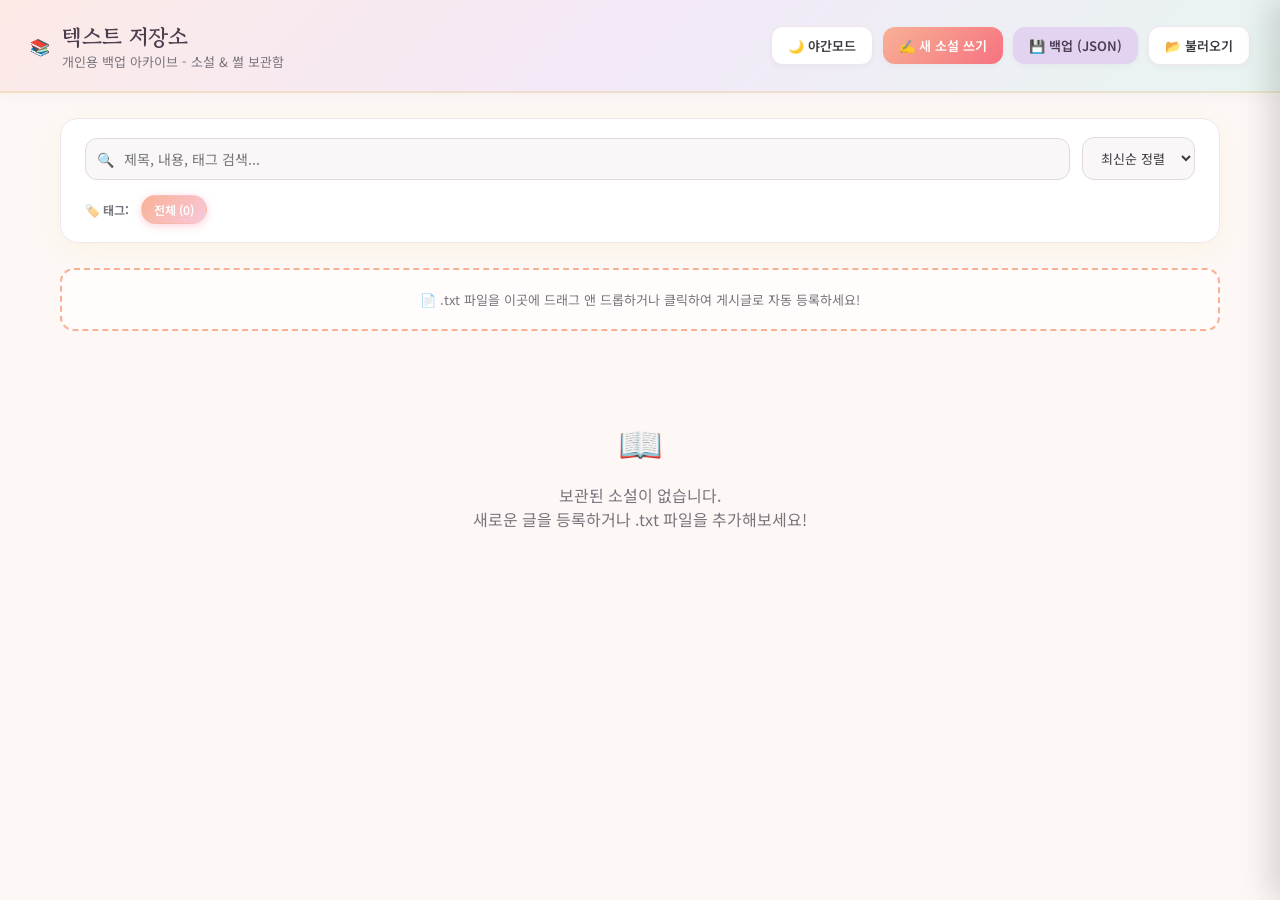
<file: index.html>
<!DOCTYPE html>
<html lang="ko">
<head>
  <meta charset="UTF-8">
  <meta name="viewport" content="width=device-width, initial-scale=1.0">
  <title>📚 텍스트 저장소</title>
  <!-- Google Font: Noto Serif KR & Gowun Batang for literary touch -->
  <link rel="preconnect" href="https://fonts.googleapis.com">
  <link rel="preconnect" href="https://fonts.gstatic.com" crossorigin>
  <link href="https://fonts.googleapis.com/css2?family=Gowun+Batang:wght@400;700&family=Noto+Sans+KR:wght@300;400;500;700&display=swap" rel="stylesheet">
  
  <style>
    :root {
      /* Soft Marble Pastel Palette */
      --bg-main: #fdf8f5;
      --bg-card: #ffffff;
      --pastel-pink: #f8c8dc;
      --pastel-coral: #f8b195;
      --pastel-lavender: #e2d4f0;
      --pastel-mint: #b8e0d2;
      --pastel-cream: #fff9ed;
      --gold-accent: #d4af37;
      --text-main: #3d3b40;
      --text-muted: #79757f;
      --border-color: #f0e6ed;
      --shadow-soft: 0 8px 24px rgba(212, 175, 55, 0.08);
      --shadow-hover: 0 12px 30px rgba(184, 224, 210, 0.25);
    }

    /* 야간 모드 (전체 다크 모드) 스타일 */
    body.dark-mode {
      --bg-main: #181a1f;
      --bg-card: #21252b;
      --text-main: #abb2bf;
      --text-muted: #828a9a;
      --border-color: #3e4451;
      --shadow-soft: 0 8px 24px rgba(0, 0, 0, 0.3);
      --shadow-hover: 0 12px 30px rgba(0, 0, 0, 0.5);
    }

    body.dark-mode header {
      background: linear-gradient(135deg, #21252b 0%, #282c34 100%);
      border-bottom: 2px solid rgba(212, 175, 55, 0.1);
    }

    body.dark-mode .brand h1 {
      color: #e5c07b;
    }

    body.dark-mode .search-box input, 
    body.dark-mode .sort-select {
      background: #1b1d23;
      color: #abb2bf;
      border-color: #3e4451;
    }

    body.dark-mode .chip {
      background: #282c34;
      color: #abb2bf;
    }

    body.dark-mode .card-title {
      color: #e5c07b;
    }

    body.dark-mode .card-snippet {
      color: #9da5b4;
    }

    body.dark-mode .card-tag {
      background: #282c34;
      color: #e5c07b;
      border-color: #3e4451;
    }

    body.dark-mode .drop-zone {
      background: #21252b;
      border-color: #3e4451;
      color: #9da5b4;
    }

    body.dark-mode .editor-panel {
      background: #21252b;
      color: #abb2bf;
    }

    body.dark-mode .editor-form input[type="text"],
    body.dark-mode .editor-form textarea {
      background: #1b1d23;
      color: #abb2bf;
      border-color: #3e4451;
    }

    * {
      box-sizing: border-box;
      font-family: 'Noto Sans KR', sans-serif;
    }

    body {
      margin: 0;
      padding: 0;
      background-color: var(--bg-main);
      color: var(--text-main);
      min-height: 100vh;
      display: flex;
      flex-direction: column;
      transition: background 0.3s, color 0.3s;
    }

    /* Header Styling */
    header {
      background: linear-gradient(135deg, #fceae6 0%, #f3e9f8 50%, #e8f5f1 100%);
      padding: 20px 30px;
      border-bottom: 2px solid rgba(212, 175, 55, 0.2);
      display: flex;
      justify-content: space-between;
      align-items: center;
      box-shadow: 0 4px 15px rgba(0,0,0,0.03);
      position: sticky;
      top: 0;
      z-index: 100;
    }

    .brand {
      display: flex;
      align-items: center;
      gap: 12px;
    }

    .brand h1 {
      margin: 0;
      font-size: 22px;
      font-family: 'Gowun Batang', serif;
      color: #4a3e4d;
      font-weight: 700;
    }

    .brand-sub {
      font-size: 13px;
      color: var(--text-muted);
    }

    .header-actions {
      display: flex;
      gap: 10px;
      align-items: center;
    }

    /* Button Styles */
    .btn {
      padding: 9px 16px;
      border: none;
      border-radius: 12px;
      font-size: 13px;
      font-weight: 600;
      cursor: pointer;
      display: inline-flex;
      align-items: center;
      gap: 6px;
      transition: all 0.25s cubic-bezier(0.4, 0, 0.2, 1);
      box-shadow: 0 2px 6px rgba(0,0,0,0.04);
    }

    .btn:hover {
      transform: translateY(-2px);
      box-shadow: 0 4px 12px rgba(0,0,0,0.08);
    }

    .btn-primary {
      background: linear-gradient(135deg, var(--pastel-coral), #f67280);
      color: white;
    }

    .btn-secondary {
      background: var(--pastel-lavender);
      color: #4a3d54;
    }

    .btn-mint {
      background: var(--pastel-mint);
      color: #2c5446;
    }

    .btn-outline {
      background: var(--bg-card);
      border: 1px solid var(--border-color);
      color: var(--text-main);
    }

    /* Container Layout */
    .container {
      max-width: 1200px;
      width: 100%;
      margin: 0 auto;
      padding: 25px 20px;
      flex: 1;
    }

    /* Controls Bar: Search & Tags */
    .control-panel {
      background: var(--bg-card);
      border-radius: 18px;
      padding: 18px 24px;
      margin-bottom: 25px;
      box-shadow: var(--shadow-soft);
      border: 1px solid var(--border-color);
      display: flex;
      flex-direction: column;
      gap: 15px;
    }

    .search-row {
      display: flex;
      gap: 12px;
      align-items: center;
      flex-wrap: wrap;
    }

    .search-box {
      flex: 1;
      position: relative;
      min-width: 250px;
    }

    .search-box input {
      width: 100%;
      padding: 10px 16px 10px 38px;
      border-radius: 12px;
      border: 1px solid #e2d9e0;
      font-size: 14px;
      outline: none;
      background: #faf7f9;
      transition: all 0.2s;
    }

    .search-box input:focus {
      background: var(--bg-card);
      border-color: var(--pastel-coral);
      box-shadow: 0 0 0 3px rgba(248, 177, 149, 0.25);
    }

    .search-icon {
      position: absolute;
      left: 12px;
      top: 50%;
      transform: translateY(-50%);
      color: var(--text-muted);
      font-size: 14px;
    }

    .sort-select {
      padding: 10px 14px;
      border-radius: 12px;
      border: 1px solid #e2d9e0;
      background: #faf7f9;
      font-size: 13px;
      color: var(--text-main);
      cursor: pointer;
      outline: none;
    }

    /* Tag Filter Chips */
    .tag-chips {
      display: flex;
      flex-wrap: wrap;
      gap: 8px;
      align-items: center;
    }

    .tag-label {
      font-size: 12px;
      font-weight: 700;
      color: var(--text-muted);
      margin-right: 4px;
    }

    .chip {
      padding: 5px 12px;
      border-radius: 20px;
      font-size: 12px;
      background: #f4edf5;
      color: #64566d;
      cursor: pointer;
      transition: all 0.2s;
      border: 1px solid transparent;
    }

    .chip:hover {
      background: var(--pastel-lavender);
    }

    .chip.active {
      background: linear-gradient(135deg, var(--pastel-coral), var(--pastel-pink));
      color: white;
      font-weight: 600;
      box-shadow: 0 2px 8px rgba(246, 114, 128, 0.3);
    }

    /* Novel Grid List */
    .novel-grid {
      display: grid;
      grid-template-columns: repeat(auto-fill, minmax(320px, 1fr));
      gap: 20px;
    }

    .novel-card {
      background: var(--bg-card);
      border-radius: 16px;
      padding: 22px;
      border: 1px solid var(--border-color);
      box-shadow: var(--shadow-soft);
      transition: all 0.3s cubic-bezier(0.165, 0.84, 0.44, 1);
      display: flex;
      flex-direction: column;
      justify-content: space-between;
      position: relative;
      overflow: hidden;
    }

    .novel-card::before {
      content: '';
      position: absolute;
      top: 0;
      left: 0;
      width: 6px;
      height: 100%;
      background: linear-gradient(to bottom, var(--pastel-pink), var(--pastel-mint));
      opacity: 0.8;
    }

    .novel-card:hover {
      transform: translateY(-4px);
      box-shadow: var(--shadow-hover);
      border-color: rgba(212, 175, 55, 0.4);
    }

    .card-title {
      font-family: 'Gowun Batang', serif;
      font-size: 18px;
      font-weight: 700;
      margin: 0 0 10px 0;
      color: #2c2830;
      cursor: pointer;
      line-height: 1.4;
    }

    body.dark-mode .card-title {
      color: #e5c07b;
    }

    .card-title:hover {
      color: #f67280;
    }

    .card-snippet {
      font-size: 13px;
      color: var(--text-muted);
      line-height: 1.6;
      margin-bottom: 15px;
      display: -webkit-box;
      -webkit-line-clamp: 3;
      -webkit-box-orient: vertical;
      overflow: hidden;
    }

    .card-meta {
      font-size: 12px;
      color: var(--text-muted);
      display: flex;
      justify-content: space-between;
      margin-bottom: 12px;
    }

    .card-tags {
      display: flex;
      flex-wrap: wrap;
      gap: 6px;
      margin-bottom: 15px;
    }

    .card-tag {
      font-size: 11px;
      padding: 3px 8px;
      border-radius: 8px;
      background: var(--pastel-cream);
      color: #8a6d3b;
      border: 1px solid #faebcc;
    }

    .card-actions {
      display: flex;
      gap: 6px;
      justify-content: flex-end;
      border-top: 1px dashed var(--border-color);
      padding-top: 12px;
    }

    .btn-sm {
      padding: 5px 10px;
      font-size: 11px;
      border-radius: 8px;
    }

    /* Reader Modal View */
    .reader-modal {
      position: fixed;
      top: 0;
      left: 0;
      width: 100vw;
      height: 100vh;
      background: rgba(40, 35, 45, 0.6);
      backdrop-filter: blur(6px);
      display: none;
      justify-content: center;
      align-items: center;
      z-index: 1000;
      padding: 20px;
    }

    .reader-modal.active {
      display: flex;
    }

    .reader-container {
      background: #faf6f0; /* Warm Paper */
      width: 100%;
      max-width: 850px;
      height: 90vh;
      border-radius: 20px;
      box-shadow: 0 20px 50px rgba(0,0,0,0.2);
      display: flex;
      flex-direction: column;
      overflow: hidden;
      transition: background 0.3s, color 0.3s;
    }

    .reader-header {
      padding: 18px 25px;
      background: rgba(255,255,255,0.7);
      border-bottom: 1px solid rgba(0,0,0,0.06);
      display: flex;
      justify-content: space-between;
      align-items: center;
    }

    .reader-container.theme-dark .reader-header {
      background: rgba(33, 37, 43, 0.8);
      border-bottom: 1px solid #3e4451;
    }

    .reader-tools {
      display: flex;
      gap: 8px;
      align-items: center;
      flex-wrap: wrap;
    }

    .reader-body {
      padding: 40px 50px;
      overflow-y: auto;
      flex: 1;
      font-size: 17px;
      line-height: 1.9;
      white-space: pre-wrap;
      word-break: break-word;
    }

    /* 폰트 적용 클래스 (명조/고딕) */
    .font-serif, .font-serif .reader-body {
      font-family: 'Gowun Batang', serif !important;
    }
    .font-sans, .font-sans .reader-body {
      font-family: 'Noto Sans KR', sans-serif !important;
    }

    /* Reader Theme Modes */
    .theme-paper { background: #faf6f0; color: #2c2523; }
    .theme-white { background: #ffffff; color: #1a1a1a; }
    .theme-dark { background: #23272e; color: #adbac7; }

    /* Editor Side Panel (화면 절반 크기로 넓힘) */
    .editor-panel {
      position: fixed;
      top: 0;
      right: -55vw;
      width: 100%;
      max-width: 55vw;
      height: 100vh;
      background: var(--bg-card);
      box-shadow: -10px 0 30px rgba(0,0,0,0.15);
      z-index: 500;
      transition: right 0.35s cubic-bezier(0.4, 0, 0.2, 1);
      display: flex;
      flex-direction: column;
      padding: 25px;
      border-left: 1px solid var(--border-color);
    }

    .editor-panel.open {
      right: 0;
    }

    .editor-header {
      display: flex;
      justify-content: space-between;
      align-items: center;
      margin-bottom: 20px;
      padding-bottom: 15px;
      border-bottom: 2px solid var(--pastel-lavender);
    }

    .editor-form {
      display: flex;
      flex-direction: column;
      gap: 15px;
      flex: 1;
    }

    .editor-form input[type="text"] {
      width: 100%;
      padding: 12px 15px;
      border-radius: 10px;
      border: 1px solid #e0d6e3;
      font-size: 14px;
      outline: none;
    }

    /* 작성 화면 본문: 고딕체 적용 및 폰트 크기 확대 (16px) */
    .editor-form textarea {
      width: 100%;
      flex: 1;
      padding: 15px;
      border-radius: 12px;
      border: 1px solid #e0d6e3;
      font-family: 'Noto Sans KR', sans-serif !important;
      font-size: 16px;
      line-height: 1.7;
      resize: none;
      outline: none;
    }

    .draft-badge {
      font-size: 11px;
      color: #2c5446;
      background: var(--pastel-mint);
      padding: 3px 8px;
      border-radius: 6px;
      display: none;
    }

    /* Drag and Drop Zone */
    .drop-zone {
      border: 2px dashed var(--pastel-coral);
      border-radius: 14px;
      padding: 20px;
      text-align: center;
      background: #fffcfb;
      color: var(--text-muted);
      font-size: 13px;
      transition: all 0.2s;
      cursor: pointer;
      margin-top: 10px;
    }

    .drop-zone.dragover {
      background: #fdeee9;
      border-color: #f67280;
    }

    /* Empty State */
    .empty-state {
      text-align: center;
      padding: 60px 20px;
      color: var(--text-muted);
      grid-column: 1 / -1;
    }

    /* Overlay backdrop */
    .overlay {
      position: fixed;
      top: 0;
      left: 0;
      width: 100vw;
      height: 100vh;
      background: rgba(0,0,0,0.3);
      z-index: 400;
      display: none;
    }

    .overlay.active {
      display: block;
    }

    @media (max-width: 768px) {
      header {
        flex-direction: column;
        gap: 15px;
        align-items: flex-start;
      }
      .header-actions {
        width: 100%;
        justify-content: space-between;
        flex-wrap: wrap;
      }
      .reader-body {
        padding: 25px;
      }
      .editor-panel {
        max-width: 100%;
        right: -100vw;
      }
    }
  </style>
</head>
<body>

  <header>
    <div class="brand">
      <span>📚</span>
      <div>
        <h1>텍스트 저장소</h1>
        <div class="brand-sub">개인용 백업 아카이브 - 소설 & 썰 보관함</div>
      </div>
    </div>

    <div class="header-actions">
      <button class="btn btn-outline" id="darkModeBtn" onclick="toggleDarkMode()">🌙 야간모드</button>
      <button class="btn btn-primary" onclick="openEditor()">
        ✍️ 새 소설 쓰기
      </button>
      <button class="btn btn-secondary" onclick="exportData()">
        💾 백업 (JSON)
      </button>
      <button class="btn btn-outline" onclick="document.getElementById('importFileInput').click()">
        📂 불러오기
      </button>
      <input type="file" id="importFileInput" accept=".json" style="display:none" onchange="importData(event)">
    </div>
  </header>

  <div class="container">
    <!-- Controls Bar -->
    <div class="control-panel">
      <div class="search-row">
        <div class="search-box">
          <span class="search-icon">🔍</span>
          <input type="text" id="searchInput" placeholder="제목, 내용, 태그 검색..." oninput="handleSearch()">
        </div>

        <select class="sort-select" id="sortSelect" onchange="changeSort(this.value)">
          <option value="newest">최신순 정렬</option>
          <option value="oldest">등록순 정렬</option>
          <option value="title">제목순 정렬</option>
        </select>
      </div>

      <!-- Tag Filters -->
      <div class="tag-chips" id="tagChipsContainer">
        <span class="tag-label">🏷️ 태그 필터:</span>
        <!-- Dynamic Tag Chips -->
      </div>
    </div>

    <!-- Drag and Drop Zone -->
    <div class="drop-zone" id="dropZone" onclick="document.getElementById('txtFileInput').click()">
      📄 .txt 파일을 이곳에 드래그 앤 드롭하거나 클릭하여 게시글로 자동 등록하세요!
      <input type="file" id="txtFileInput" accept=".txt" style="display:none" onchange="handleTxtUpload(event)">
    </div>

    <br>

    <!-- Novel Grid Container -->
    <div class="novel-grid" id="novelGrid">
      <!-- Novel cards will be populated here -->
    </div>
  </div>

  <!-- Editor Side Panel -->
  <div class="overlay" id="overlay" onclick="closeEditor()"></div>
  
  <div class="editor-panel" id="editorPanel">
    <div class="editor-header">
      <h2 id="editorTitle" style="margin: 0; font-size: 18px; font-family: 'Gowun Batang', serif;">✨ 새 소설 작성</h2>
      <span class="draft-badge" id="draftBadge">임시 저장됨</span>
      <button class="btn btn-outline btn-sm" onclick="closeEditor()">✕ 닫기</button>
    </div>

    <div class="editor-form">
      <!-- 작성창 내부 .txt 파일 업로드 영역 -->
      <div style="display: flex; justify-content: space-between; align-items: center; background: var(--bg-main); padding: 8px 12px; border-radius: 8px; border: 1px dashed var(--border-color);">
        <span style="font-size: 12px; color: var(--text-muted);">📄 .txt 파일을 불러와 제목과 본문에 채우기</span>
        <button class="btn btn-outline btn-sm" onclick="document.getElementById('editorTxtInput').click()">파일 선택</button>
        <input type="file" id="editorTxtInput" accept=".txt" style="display:none" onchange="handleEditorTxtUpload(event)">
      </div>

      <input type="text" id="editTitle" placeholder="소설 제목 / 회차 (예: 제1화. 운명적 만남)" oninput="handleAutoSave()">
      <input type="text" id="editTags" placeholder="태그 입력 (쉼표 구분: 판타지, 로맨스, 단편)" oninput="handleAutoSave()">
      <textarea id="editContent" placeholder="이곳에 소설 본문을 작성하거나 붙여넣으세요..." oninput="handleContentInput()"></textarea>

      <div style="display: flex; justify-content: space-between; align-items: center; font-size: 12px; color: var(--text-muted); flex-wrap: wrap; gap: 8px;">
        <span>글자 수: <strong id="editCharCount">0자 / 0자</strong></span>
        <div style="display: flex; gap: 8px;">
          <button class="btn btn-outline" id="btnCancelEdit" onclick="closeEditor()">취소</button>
          <button class="btn btn-primary" onclick="saveNovel()">저장하기</button>
        </div>
      </div>
    </div>
  </div>

  <!-- Full Screen Reader Modal -->
  <div class="reader-modal" id="readerModal">
    <div class="reader-container theme-paper font-serif" id="readerContainer">
      <div class="reader-header">
        <div>
          <h3 id="readerTitle" style="margin:0; font-size: 18px;">작품 제목</h3>
          <span id="readerMeta" style="font-size: 12px; color: var(--text-muted);">2026. 10. 13 | 3,420 자</span>
        </div>

        <!-- Reader Display Tools -->
        <div class="reader-tools">
          <button class="btn btn-outline btn-sm" id="fontToggleBtn" onclick="toggleReaderFont()">🔤 고딕체</button>
          <button class="btn btn-outline btn-sm" onclick="adjustFontSize(-1)">가-</button>
          <button class="btn btn-outline btn-sm" onclick="adjustFontSize(1)">가+</button>
          <button class="btn btn-outline btn-sm" onclick="toggleReaderTheme('paper')">📜 페이퍼</button>
          <button class="btn btn-outline btn-sm" onclick="toggleReaderTheme('dark')">🌙 야간</button>
          <button class="btn btn-outline btn-sm" onclick="closeReader()">✕ 닫기</button>
        </div>
      </div>

      <div class="reader-body" id="readerBody">
        <!-- Novel full content -->
      </div>
    </div>
  </div>

  <script>
    let novels = [];
    let editingId = null;
    let selectedTag = 'ALL';
    let currentSort = 'newest';
    let readerFontSize = 17;
    let autoSaveTimer = null;
    let isDarkMode = false;
    let isSansFont = false; // false: 명조체(Serif), true: 고딕체(Sans)

    // Load data on startup
    document.addEventListener('DOMContentLoaded', () => {
      loadNovelsFromStorage();
      setupDragAndDrop();
      checkDraft();
      loadThemePreference();
    });

    function loadNovelsFromStorage() {
      const stored = localStorage.getItem('myNovels');
      novels = stored ? JSON.parse(stored) : [];
      renderApp();
    }

    function saveNovelsToStorage() {
      localStorage.setItem('myNovels', JSON.stringify(novels));
      renderApp();
    }

    function toggleDarkMode() {
      isDarkMode = !isDarkMode;
      document.body.classList.toggle('dark-mode', isDarkMode);
      const btn = document.getElementById('darkModeBtn');
      btn.innerText = isDarkMode ? '☀️ 주간모드' : '🌙 야간모드';
      localStorage.setItem('novel_darkMode', isDarkMode);
    }

    function loadThemePreference() {
      const savedDark = localStorage.getItem('novel_darkMode');
      if (savedDark === 'true') {
        isDarkMode = true;
        document.body.classList.add('dark-mode');
        document.getElementById('darkModeBtn').innerText = '☀️ 주간모드';
      }
    }

    function renderApp() {
      renderTagChips();
      renderNovelGrid();
    }

    function renderTagChips() {
      const container = document.getElementById('tagChipsContainer');
      const tagMap = {};

      novels.forEach(n => {
        if (n.tags && Array.isArray(n.tags)) {
          n.tags.forEach(t => tagMap[t] = (tagMap[t] || 0) + 1);
        }
      });

      const tags = Object.keys(tagMap);
      let html = `<span class="tag-label">🏷️ 태그:</span>`;
      html += `<span class="chip ${selectedTag === 'ALL' ? 'active' : ''}" onclick="filterByTag('ALL')">전체 (${novels.length})</span>`;

      tags.forEach(tag => {
        html += `<span class="chip ${selectedTag === tag ? 'active' : ''}" onclick="filterByTag('${escapeHtml(tag)}')">#${escapeHtml(tag)} (${tagMap[tag]})</span>`;
      });

      container.innerHTML = html;
    }

    function renderNovelGrid() {
      const grid = document.getElementById('novelGrid');
      const searchQuery = document.getElementById('searchInput').value.toLowerCase().trim();

      // Filtering logic
      let filtered = novels.filter(n => {
        const matchTag = selectedTag === 'ALL' || (n.tags && n.tags.includes(selectedTag));
        const matchSearch = !searchQuery || 
          n.title.toLowerCase().includes(searchQuery) || 
          n.content.toLowerCase().includes(searchQuery) ||
          (n.tags && n.tags.some(t => t.toLowerCase().includes(searchQuery)));
        return matchTag && matchSearch;
      });

      // Sorting logic
      filtered.sort((a, b) => {
        if (currentSort === 'newest') return b.id - a.id;
        if (currentSort === 'oldest') return a.id - b.id;
        if (currentSort === 'title') return a.title.localeCompare(b.title);
      });

      if (filtered.length === 0) {
        grid.innerHTML = `
          <div class="empty-state">
            <span style="font-size:36px;">📖</span>
            <p>보관된 소설이 없습니다.<br>새로운 글을 등록하거나 .txt 파일을 추가해보세요!</p>
          </div>
        `;
        return;
      }

      grid.innerHTML = filtered.map(novel => {
        const tagsHtml = (novel.tags || []).map(t => `<span class="card-tag">#${escapeHtml(t)}</span>`).join('');
        const snippet = escapeHtml(novel.content.slice(0, 140)) + (novel.content.length > 140 ? '...' : '');
        const charCountDisplay = formatCharCount(novel.content);

        return `
          <div class="novel-card">
            <div>
              <h3 class="card-title" onclick="openReader(${novel.id})">${escapeHtml(novel.title)}</h3>
              <div class="card-meta">
                <span>📅 ${novel.date}</span>
                <span>📏 ${charCountDisplay}</span>
              </div>
              <div class="card-tags">${tagsHtml}</div>
              <div class="card-snippet" onclick="openReader(${novel.id})">${snippet}</div>
            </div>

            <div class="card-actions">
              <button class="btn btn-outline btn-sm" onclick="downloadTxt(${novel.id})">TXT</button>
              <button class="btn btn-secondary btn-sm" onclick="editNovel(${novel.id})">수정</button>
              <button class="btn btn-outline btn-sm" style="color:#d9534f;" onclick="deleteNovel(${novel.id})">삭제</button>
            </div>
          </div>
        `;
      }).join('');
    }

    function openEditor(isEdit = false) {
      if (!isEdit) {
        editingId = null;
        document.getElementById('editorTitle').innerText = '✨ 새 소설 작성';
        resetEditorForm();
        checkDraft();
      }
      document.getElementById('editorPanel').classList.add('open');
      document.getElementById('overlay').classList.add('active');
    }

    function closeEditor() {
      document.getElementById('editorPanel').classList.remove('open');
      document.getElementById('overlay').classList.remove('active');
    }

    function handleContentInput() {
      const content = document.getElementById('editContent').value;
      document.getElementById('editCharCount').innerText = formatCharCount(content);
      handleAutoSave();
    }

    // 공백 포함 / 미포함 글자수를 예시 형식으로 계산해 주는 함수
    function formatCharCount(text) {
      if (!text) return "0자 / 0자";
      const withSpaces = text.length;
      const withoutSpaces = text.replace(/\s/g, '').length;
      return `${withSpaces.toLocaleString()}자 / ${withoutSpaces.toLocaleString()}자`;
    }

    function handleAutoSave() {
      if (editingId !== null) return; // Only draft new entries
      clearTimeout(autoSaveTimer);
      autoSaveTimer = setTimeout(() => {
        const draft = {
          title: document.getElementById('editTitle').value,
          tags: document.getElementById('editTags').value,
          content: document.getElementById('editContent').value
        };
        if (draft.title || draft.content) {
          localStorage.setItem('novel_draft', JSON.stringify(draft));
          document.getElementById('draftBadge').style.display = 'inline-block';
        }
      }, 800);
    }

    function checkDraft() {
      if (editingId !== null) return;
      const savedDraft = localStorage.getItem('novel_draft');
      if (savedDraft) {
        const draft = JSON.parse(savedDraft);
        document.getElementById('editTitle').value = draft.title || '';
        document.getElementById('editTags').value = draft.tags || '';
        document.getElementById('editContent').value = draft.content || '';
        document.getElementById('editCharCount').innerText = formatCharCount(draft.content || '');
        document.getElementById('draftBadge').style.display = 'inline-block';
      }
    }

    function saveNovel() {
      const title = document.getElementById('editTitle').value.trim();
      const tagStr = document.getElementById('editTags').value.trim();
      const content = document.getElementById('editContent').value;

      if (!title || !content) {
        alert('제목과 내용을 입력해주세요.');
        return;
      }

      const tags = tagStr ? tagStr.split(',').map(t => t.trim().replace(/^#/, '')).filter(t => t) : [];

      if (editingId !== null) {
        novels = novels.map(n => n.id === editingId ? {
          ...n,
          title,
          tags,
          content,
          charCount: content.length,
          date: new Date().toLocaleDateString('ko-KR') + ' (수정됨)'
        } : n);
      } else {
        const newNovel = {
          id: Date.now(),
          title,
          tags,
          content,
          charCount: content.length,
          date: new Date().toLocaleDateString('ko-KR')
        };
        novels.unshift(newNovel);
        localStorage.removeItem('novel_draft');
      }

      saveNovelsToStorage();
      closeEditor();
      resetEditorForm();
    }

    function editNovel(id) {
      const target = novels.find(n => n.id === id);
      if (!target) return;

      editingId = id;
      document.getElementById('editorTitle').innerText = '✏️ 소설 수정';
      document.getElementById('editTitle').value = target.title;
      document.getElementById('editTags').value = target.tags ? target.tags.join(', ') : '';
      document.getElementById('editContent').value = target.content;
      document.getElementById('editCharCount').innerText = formatCharCount(target.content);
      document.getElementById('draftBadge').style.display = 'none';

      openEditor(true);
    }

    function resetEditorForm() {
      document.getElementById('editTitle').value = '';
      document.getElementById('editTags').value = '';
      document.getElementById('editContent').value = '';
      document.getElementById('editCharCount').innerText = '0자 / 0자';
      document.getElementById('draftBadge').style.display = 'none';
    }

    function deleteNovel(id) {
      if (!confirm('정말 이 소설을 삭제하시겠습니까?')) return;
      novels = novels.filter(n => n.id !== id);
      saveNovelsToStorage();
    }

    function openReader(id) {
      const novel = novels.find(n => n.id === id);
      if (!novel) return;

      document.getElementById('readerTitle').innerText = novel.title;
      document.getElementById('readerMeta').innerText = `${novel.date} | ${formatCharCount(novel.content)}`;
      document.getElementById('readerBody').innerText = novel.content;
      document.getElementById('readerModal').classList.add('active');
    }

    function closeReader() {
      document.getElementById('readerModal').classList.remove('active');
    }

    function adjustFontSize(delta) {
      readerFontSize = Math.max(13, Math.min(26, readerFontSize + delta));
      document.getElementById('readerBody').style.fontSize = `${readerFontSize}px`;
    }

    function toggleReaderFont() {
      isSansFont = !isSansFont;
      const container = document.getElementById('readerContainer');
      const fontBtn = document.getElementById('fontToggleBtn');
      if (isSansFont) {
        container.classList.remove('font-serif');
        container.classList.add('font-sans');
        fontBtn.innerText = '🔤 명조체';
      } else {
        container.classList.remove('font-sans');
        container.classList.add('font-serif');
        fontBtn.innerText = '🔤 고딕체';
      }
    }

    function toggleReaderTheme(theme) {
      const container = document.getElementById('readerContainer');
      container.className = container.className.replace(/theme-\S+/, '') + ' theme-' + theme;
    }

    function setupDragAndDrop() {
      const zone = document.getElementById('dropZone');

      ['dragenter', 'dragover'].forEach(eventName => {
        zone.addEventListener(eventName, (e) => {
          e.preventDefault();
          zone.classList.add('dragover');
        }, false);
      });

      ['dragleave', 'drop'].forEach(eventName => {
        zone.addEventListener(eventName, (e) => {
          e.preventDefault();
          zone.classList.remove('dragover');
        }, false);
      });

      zone.addEventListener('drop', (e) => {
        const dt = e.dataTransfer;
        const files = dt.files;
        if (files.length > 0 && files[0].name.endsWith('.txt')) {
          processTxtFile(files[0]);
        }
      });
    }

    function handleTxtUpload(event) {
      const file = event.target.files[0];
      if (file) processTxtFile(file);
    }

    function processTxtFile(file) {
      const reader = new FileReader();
      reader.onload = function(e) {
        const textContent = e.target.result;
        const titleWithoutExt = file.name.replace(/\.txt$/i, '');

        const newNovel = {
          id: Date.now(),
          title: titleWithoutExt,
          tags: ['파일업로드'],
          content: textContent,
          charCount: textContent.length,
          date: new Date().toLocaleDateString('ko-KR')
        };

        novels.unshift(newNovel);
        saveNovelsToStorage();
        alert(`'${titleWithoutExt}' 소설이 성공적으로 등록되었습니다.`);
      };
      reader.readAsText(file, 'UTF-8');
    }

    function handleEditorTxtUpload(event) {
      const file = event.target.files[0];
      if (!file) return;

      const reader = new FileReader();
      reader.onload = function(e) {
        const textContent = e.target.result;
        const titleWithoutExt = file.name.replace(/\.txt$/i, '');

        document.getElementById('editTitle').value = titleWithoutExt;
        document.getElementById('editContent').value = textContent;
        document.getElementById('editCharCount').innerText = formatCharCount(textContent);
        handleAutoSave();
      };
      reader.readAsText(file, 'UTF-8');
    }

    function downloadTxt(id) {
      const target = novels.find(n => n.id === id);
      if (!target) return;

      const blob = new Blob(['\uFEFF' + target.content], { type: 'text/plain;charset=utf-8' });
      const url = URL.createObjectURL(blob);
      const a = document.createElement('a');
      a.href = url;
      a.download = `${target.title.replace(/[\\/:*?"<>|]/g, '_')}.txt`;
      a.click();
      URL.revokeObjectURL(url);
    }

    function exportData() {
      const dataStr = JSON.stringify(novels, null, 2);
      const blob = new Blob([dataStr], { type: 'application/json' });
      const url = URL.createObjectURL(blob);
      const a = document.createElement('a');
      a.href = url;
      a.download = `text_backup_${new Date().toISOString().slice(0, 10)}.json`;
      a.click();
      URL.revokeObjectURL(url);
    }

    function importData(event) {
      const file = event.target.files[0];
      if (!file) return;

      const reader = new FileReader();
      reader.onload = function(e) {
        try {
          const imported = JSON.parse(e.target.result);
          if (Array.isArray(imported)) {
            novels = imported;
            saveNovelsToStorage();
            alert('백업 데이터를 불러왔습니다.');
          }
        } catch (err) {
          alert('올바른 백업 JSON 파일이 아닙니다.');
        }
      };
      reader.readAsText(file, 'UTF-8');
    }

    /* Helper Utilities */
    function filterByTag(tag) {
      selectedTag = tag;
      renderApp();
    }

    function handleSearch() {
      renderNovelGrid();
    }

    function changeSort(val) {
      currentSort = val;
      renderNovelGrid();
    }

    function escapeHtml(str) {
      if (!str) return '';
      return str.replace(/&/g, "&amp;").replace(/</g, "&lt;").replace(/>/g, "&gt;").replace(/"/g, "&quot;").replace(/'/g, "&#039;");
    }
  </script>
</body>
</html>
</file>
